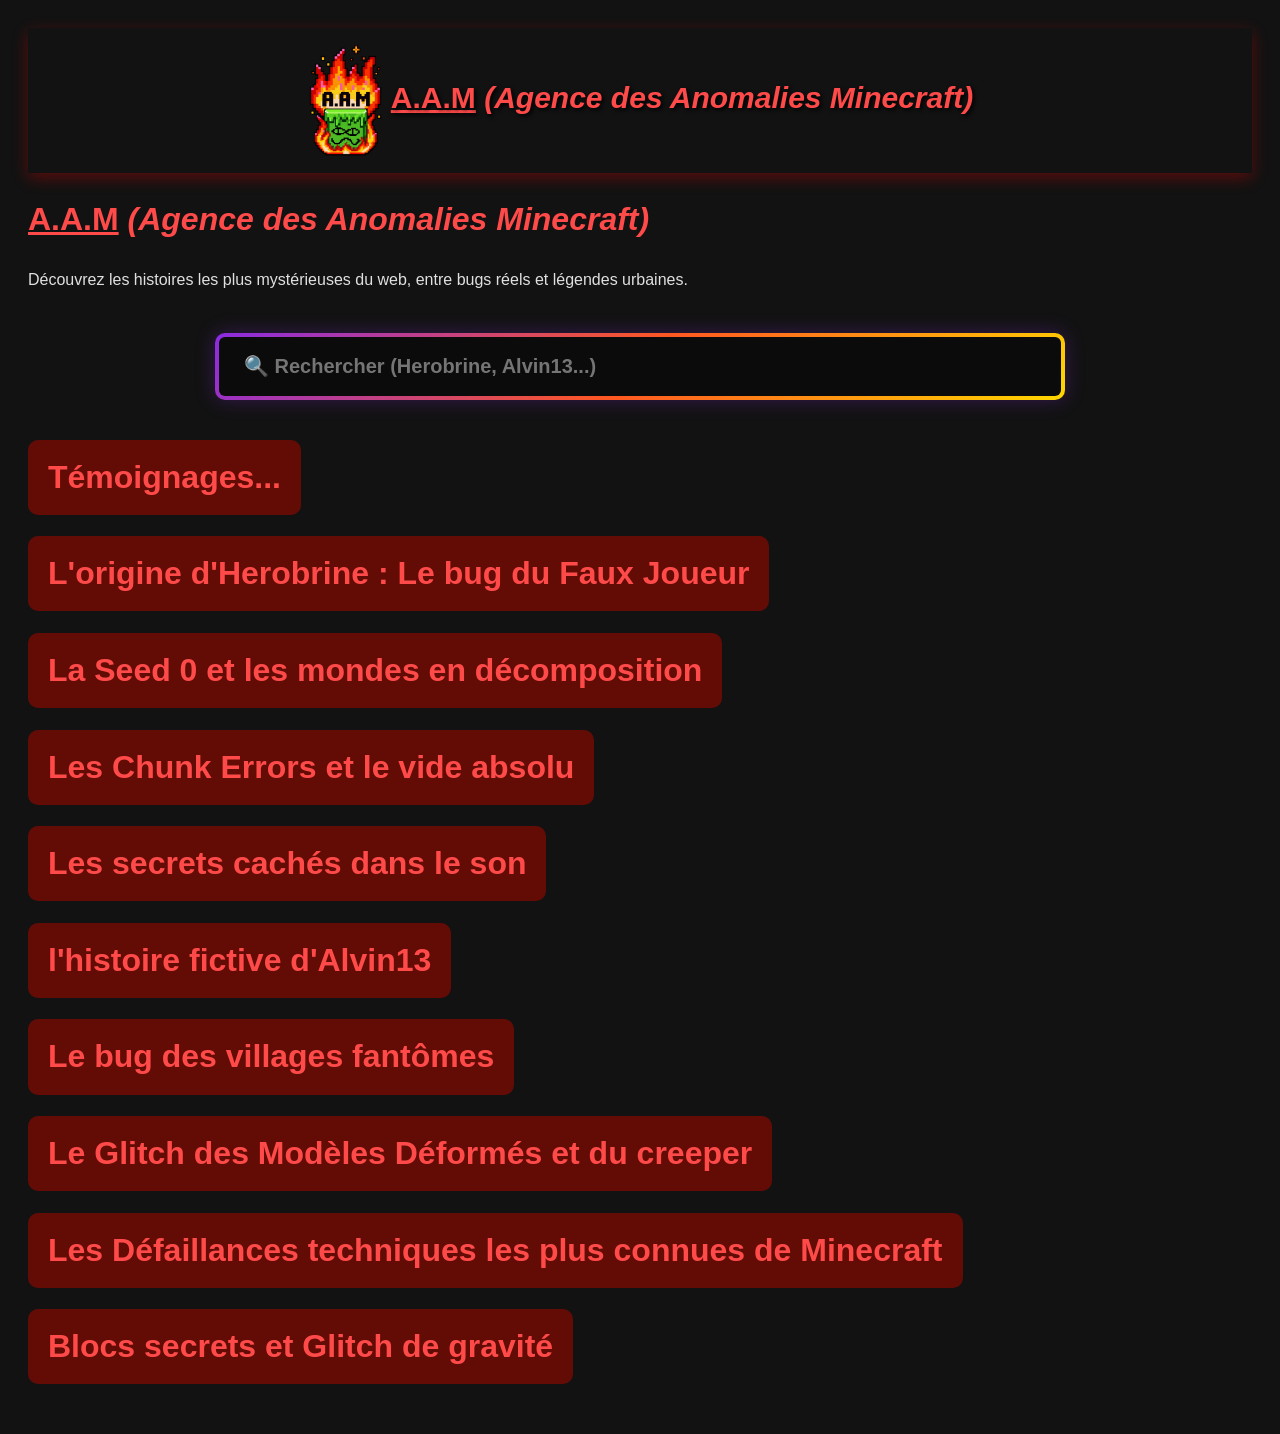
<file: index.html>
<!DOCTYPE html>
<html lang="fr">
<head>
  <meta charset="UTF-8">
  <meta name="viewport" content="width=device-width, initial-scale=1.0">
  <link rel="stylesheet" href="style.css">
  <title>A.A.M Agence Anomalies Minecraft </title>
  <link rel="icon" type="image/png" href="AAMlogo.png">
</head>
<body>

  <header class="gros-bandeau">
    <a href="index.html" class="title-link">
      <h1 class="bandera">
        <img src="AAMlogo.png" alt="Logo de l'A.A.M" class="logo-aam">
        <u>A.A.M</u> <i>(Agence des Anomalies Minecraft)</i>
      </h1>
    </a>
  </header>




  <h1><u>A.A.M</u>  <i>(Agence des Anomalies  Minecraft)</i></h1>
  <p>Découvrez les histoires les plus mystérieuses du web, entre bugs réels et légendes urbaines.</p>
  
<div class="zone-recherche" style="max-width: 850px; margin: 40px auto; padding: 0 20px;">
    <form onsubmit="event.preventDefault();">
        <input type="text" 
               id="monInputRecherche" 
               oninput="filtrerArchives()" 
               placeholder="🔍 Rechercher (Herobrine, Alvin13...)" 
               style="width: 100%; color: #e0e0e0; padding: 18px 25px; font-size: 20px; font-weight: bold; outline: none; box-sizing: border-box; border-radius: 10px !important; border: 4px solid transparent !important; background: linear-gradient(#0b0b0b, #0b0b0b) padding-box, linear-gradient(135deg, #8a2be2, #ff5722, #ffd700) border-box !important; box-shadow: 0 0 20px rgba(138, 43, 226, 0.3);">
    </form>
</div>

</div>  <h1> <a href="temoignages.html" class="titl-link"> Témoignages...</a> </h1>
  <h1> <a href="herobrine.html" class="titl-link"> L'origine d'Herobrine : Le bug du Faux Joueur</a> </h1>
  <h1> <a href="seed0.html" class="titl-link"> La Seed 0 et les mondes en décomposition</a> </h1>
  <h1> <a href="chunkerror.html" class="titl-link"> Les Chunk Errors et le vide absolu</a> </h1>
  <h1> <a href="sondsecret.html" class="titl-link"> Les secrets cachés dans le son</a> </h1>
  <h1> <a href="alvin13.html" class="titl-link"> l'histoire <strong>fictive</strong> d'Alvin13</a> </h1>
  <h1> <a href="ghostvillage.html" class="titl-link"> Le bug des villages fantômes</a> </h1>
  <h1> <a href="déformation.html" class="titl-link"> Le Glitch des Modèles Déformés et du creeper</a> </h1>
  <h1> <a href="bugconnu.html" class="titl-link"> Les Défaillances techniques les plus connues de Minecraft</a> </h1>
  <h1> <a href="specialsobjects.html" class="titl-link"> Blocs secrets et Glitch de gravité</a> </h1>


<!-- Ce message s'affichera uniquement s'il n'y a aucun résultat -->
<div id="alerte-aucun-resultat" style="display: none; max-width: 600px; margin: 30px auto; padding: 20px; background-color: #2a0909; border: 2px dashed #ff4a4a; border-radius: 8px; text-align: center; box-shadow: 0 0 15px rgba(255, 0, 0, 0.2);">
    
    <!-- Ajout de la classe "classe-alerte" ici pour bloquer le script -->
    <h3 class="classe-alerte" style="color: #ff4a4a; margin: 0 0 10px 0; text-transform: uppercase; letter-spacing: 1px; font-size: 20px;">
        ⚠️ [ ATTENTION ] — ARCHIVE INTROUVABLE
    </h3>
    
    <p style="color: #ff7777; margin: 0; font-size: 15px; font-weight: bold;">
        Aucun dossier ne correspond à votre recherche dans la base de données de l'A.A.M. Vérifiez l'orthographe ou le code de l'anomalie.
    </p>
    
</div>






<script>
function filtrerArchives() {
    // 1. Récupérer la recherche de l'utilisateur
    let saisie = document.getElementById('monInputRecherche').value.toLowerCase();
    
    // 2. Cibler tous les titres d'histoires
    let titres = document.querySelectorAll('h1, h2, h3');
    
    // 3. Récupérer le bloc d'alerte HTML
    let messageAlerte = document.getElementById('alerte-aucun-resultat');

    let compteurResultats = 0;

    // 4. Boucler sur chaque titre
    titres.forEach(function(titre) {
        // SÉCURITÉ : On ignore le gros bandeau A.A.M ET le titre de l'alerte pour ne pas les masquer
        if (titre.classList.contains('bandera') || titre.classList.contains('classe-alerte')) return;

        let texteTitre = titre.textContent.toLowerCase();
        let paragrapheSuivant = titre.nextElementSibling;
        let texteParagraphe = paragrapheSuivant ? paragrapheSuivant.textContent.toLowerCase() : "";
        
        // Si la recherche correspond
        if (texteTitre.includes(saisie) || texteParagraphe.includes(saisie)) {
            titre.style.display = "block"; 
            if (paragrapheSuivant) paragrapheSuivant.style.display = "block"; 
            compteurResultats++; 
        } else {
            titre.style.display = "none"; 
            if (paragrapheSuivant) paragrapheSuivant.style.display = "none"; 
        }
    });

    // 5. GESTION DE L'AFFICHAGE DE L'ALERTE
    if (compteurResultats === 0) {
        messageAlerte.style.display = "block"; 
    } else {
        messageAlerte.style.display = "none";  
    }
}
</script>
      
</body>
</html>
</file>
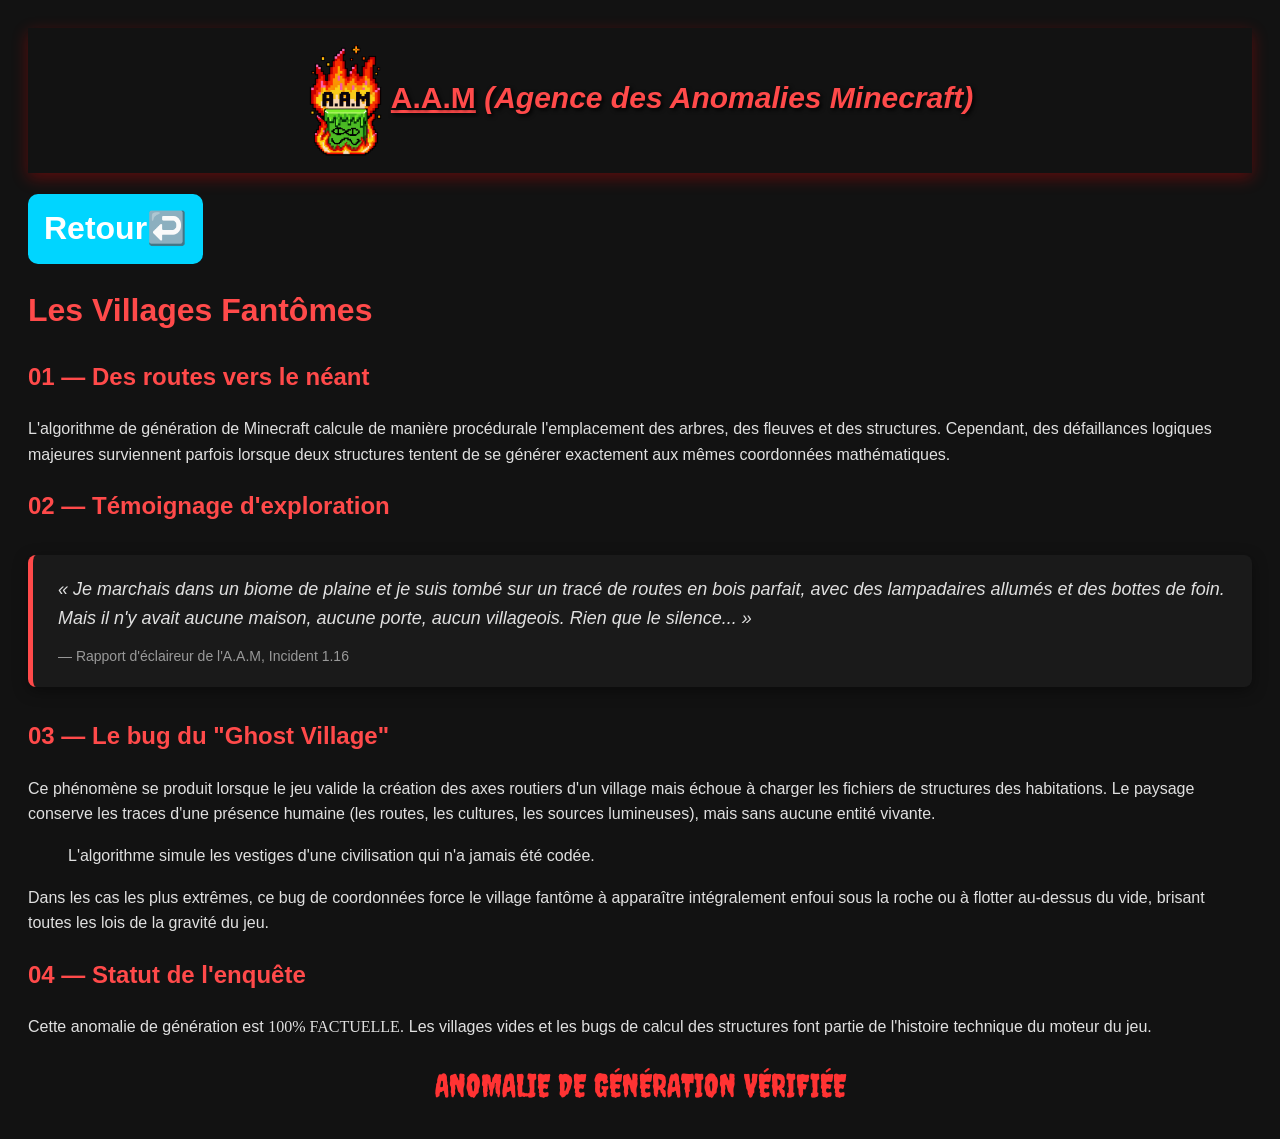
<file: ghostvillage.html>
<!DOCTYPE html>
<html lang="fr">
<head>
  <meta charset="UTF-8">
  <meta name="viewport" content="width=device-width, initial-scale=1.0">
  <link rel="stylesheet" href="style.css">
  <title>A.A.M ghost villages</title>
  <link rel="icon" type="image/png" href="AAMlogo.png">
</head>
<body>

    <header class="gros-bandeau">
    <a href="index.html" class="title-link">
      <h1 class="bandera">
        <img src="AAMlogo.png" alt="Logo de l'A.A.M" class="logo-aam">
        <u>A.A.M</u> <i>(Agence des Anomalies Minecraft)</i>
      </h1>
    </a>
  </header>

  <h1> <a href="index.html" class="retour-link"> Retour↩️</a> </h1>
        <h1 class="dossier-titre">Les Villages Fantômes</h1>
        
        <section>
            <h2>01 — Des routes vers le néant</h2>
            <p>L'algorithme de génération de Minecraft calcule de manière procédurale l'emplacement des arbres, des fleuves et des structures. Cependant, des défaillances logiques majeures surviennent parfois lorsque deux structures tentent de se générer exactement aux mêmes coordonnées mathématiques.</p>
        </section>

        <section>
            <h2>02 — Témoignage d'exploration</h2>
            <div class="temoignage">
                <p>« Je marchais dans un biome de plaine et je suis tombé sur un tracé de routes en bois parfait, avec des lampadaires allumés et des bottes de foin. Mais il n'y avait aucune maison, aucune porte, aucun villageois. Rien que le silence... »</p>
                <footer>— Rapport d'éclaireur de l'A.A.M, Incident 1.16</footer>
            </div>
        </section>

        <section>
            <h2>03 — Le bug du "Ghost Village"</h2>
            <p>Ce phénomène se produit lorsque le jeu valide la création des axes routiers d'un village mais échoue à charger les fichiers de structures des habitations. Le paysage conserve les traces d'une présence humaine (les routes, les cultures, les sources lumineuses), mais sans aucune entité vivante.</p>
            
            <blockquote>L'algorithme simule les vestiges d'une civilisation qui n'a jamais été codée.</blockquote>
            
            <p>Dans les cas les plus extrêmes, ce bug de coordonnées force le village fantôme à apparaître intégralement enfoui sous la roche ou à flotter au-dessus du vide, brisant toutes les lois de la gravité du jeu.</p>
        </section>

        <section class="conclusion">
            <h2>04 — Statut de l'enquête</h2>
            <p>Cette anomalie de génération est <span class="important">100% FACTUELLE</span>. Les villages vides et les bugs de calcul des structures font partie de l'histoire technique du moteur du jeu.</p>
            <div style="text-align: center; margin-top: 20px;">
                <span class="texte-etrange cligne">ANOMALIE DE GÉNÉRATION VÉRIFIÉE</span>
            </div>
        </section>
    </div>

</body>
</html>
</file>
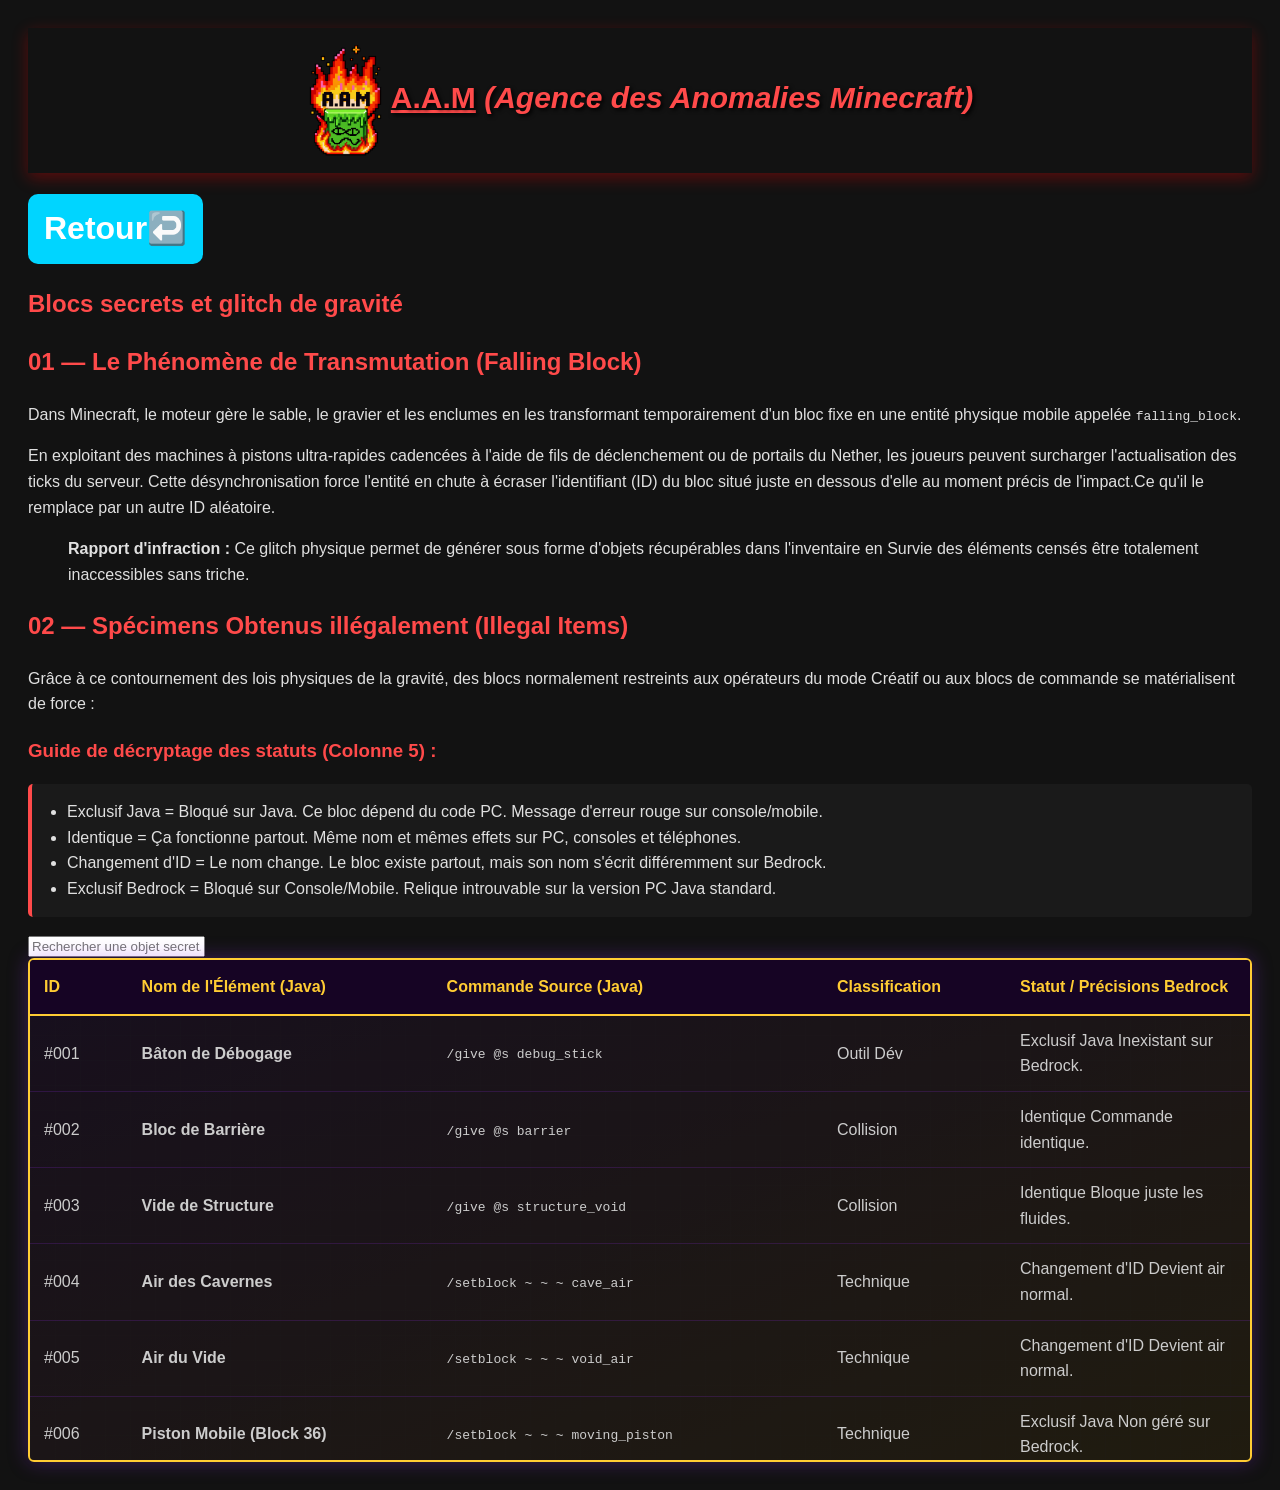
<file: specialsobjects.html>
<!DOCTYPE html>
<html lang="fr">
<head>
  <meta charset="UTF-8">
  <meta name="viewport" content="width=device-width, initial-scale=1.0">
  <link rel="stylesheet" href="style.css">
  <title>A.A.M specialsobjects</title>
  <link rel="icon" type="image/png" href="AAMlogo.png">
<style>
    /* ==========================================================================
       EFFET DE GRILLE EN DÉGRADÉ VIOLET & JAUNE POUR LE TABLEAU
       ========================================================================== */
    
    /* Le conteneur qui gère le défilement et l'effet de grille en arrière-plan */
    .table-responsive {
        max-height: 500px; 
        overflow-y: auto;  
        border: 2px solid #ffcc33; /* Bordure jaune électrique */
        border-radius: 6px;
        position: relative;

        /* CREATION DE LA GRILLE MULTICOLORE :
           1. Un voile noir transparent (0.85) pour pouvoir lire le texte facilement.
           2. Les lignes verticales de la grille (carrés de 25px).
           3. Les lignes horizontales de la grille.
           4. Le grand dégradé de fond qui colore les lignes du Violet au Jaune. */
        background: 
            linear-gradient(rgba(11, 11, 11, 0.85), rgba(11, 11, 11, 0.85)),
            linear-gradient(90deg, rgba(255, 255, 255, 0.08) 1px, transparent 1px),
            linear-gradient(rgba(255, 255, 255, 0.08) 1px, transparent 1px),
            linear-gradient(to bottom right, #8a2be2, #ffcc33);
        
        background-size: 100% 100%, 25px 25px, 25px 25px, 100% 100%;
        box-shadow: 0 0 20px rgba(138, 43, 226, 0.35); /* Lueur violette externe */
    }
    
    /* Rendre la structure interne transparente pour laisser briller la grille */
    .aam-table {
        width: 100%;
        border-collapse: collapse;
        text-align: left;
        background: transparent;
    }
    
    /* Les cases reçoivent un fond sombre translucide pour bien faire ressortir le texte */
    .aam-table td {
        padding: 12px 14px;
        border-bottom: 1px solid rgba(138, 43, 226, 0.2); /* Lignes de séparation violettes */
        background-color: rgba(15, 15, 15, 0.45);
        color: #cccccc;
        vertical-align: middle;
    }
    
    /* Fixer les entêtes en haut pendant le défilement (Scroll) */
    .aam-table th {
        position: sticky;
        top: 0;
        background-color: #160424; /* Fond violet très sombre opaque pour bloquer la transparence */
        color: #ffcc33;
        border-bottom: 2px solid #ffcc33;
        padding: 14px;
        z-index: 2;
    }

    /* Effet visuel au passage de la souris */
    .aam-table tbody tr:hover td {
        background-color: rgba(138, 43, 226, 0.25); /* Surlignage violet brillant */
        color: #ffffff;
        transition: background-color 0.15s ease-in-out;
    }
</style>
</head>
<body>

    <header class="gros-bandeau">
    <a href="index.html" class="title-link">
      <h1 class="bandera">
        <img src="AAMlogo.png" alt="Logo de l'A.A.M" class="logo-aam">
        <u>A.A.M</u> <i>(Agence des Anomalies Minecraft)</i>
      </h1>
    </a>
  </header>

  <h1> <a href="index.html" class="retour-link"> Retour↩️</a> </h1>
  
  
        <!-- SECTION : LES CHUNK ERRORS : LES TROUS DU MONDE -->
    <section>
      <h2>Blocs secrets et glitch de gravité</h2>
      
    <section>
        <h2>01 — Le Phénomène de Transmutation (Falling Block)</h2>
        <p>Dans Minecraft, le moteur gère le sable, le gravier et les enclumes en les transformant temporairement d'un bloc fixe en une entité physique mobile appelée <code>falling_block</code>.</p>
        <p>En exploitant des machines à pistons ultra-rapides cadencées à l'aide de fils de déclenchement ou de portails du Nether, les joueurs peuvent surcharger l'actualisation des ticks du serveur. Cette désynchronisation force l'entité en chute à écraser l'identifiant (ID) du bloc situé juste en dessous d'elle au moment précis de l'impact.Ce qu'il le remplace par un autre ID aléatoire.</p>
        <blockquote>
            <strong>Rapport d'infraction :</strong> Ce glitch physique permet de générer sous forme d'objets récupérables dans l'inventaire en Survie des éléments censés être totalement inaccessibles sans triche.
        </blockquote>
    </section>

    <!-- Les objets "Hackés" via ce bug -->
    <section>
        <h2>02 — Spécimens Obtenus illégalement (Illegal Items)</h2>
        <p>Grâce à ce contournement des lois physiques de la gravité, des blocs normalement restreints aux opérateurs du mode Créatif ou aux blocs de commande se matérialisent de force :</p>
        
        <div class="aam-legende-box">
            <h3>Guide de décryptage des statuts (Colonne 5) :</h3>
            <ul>
                <li><span class="status-tag exclusif-java">Exclusif Java</span> = Bloqué sur Java. Ce bloc dépend du code PC. Message d'erreur rouge sur console/mobile.</li>
                <li><span class="status-tag identique">Identique</span> = Ça fonctionne partout. Même nom et mêmes effets sur PC, consoles et téléphones.</li>
                <li><span class="status-tag changement-id">Changement d'ID</span> = Le nom change. Le bloc existe partout, mais son nom s'écrit différemment sur Bedrock.</li>
                <li><span class="status-tag exclusif-be">Exclusif Bedrock</span> = Bloqué sur Console/Mobile. Relique introuvable sur la version PC Java standard.</li>
            </ul>
        </div>

        <div class="zone-recherche">
            <input type="text" id="aamSearch" class="barre-recherche" placeholder="Rechercher une objet secret..." onkeyup="filtrerDossiers()">
        </div>

        <div class="table-responsive">
            <table class="aam-table">
                <thead>
                    <tr>
                        <th style="width: 8%;">ID</th>
                        <th style="width: 25%;">Nom de l'Élément (Java)</th>
                        <th style="width: 32%;">Commande Source (Java)</th>
                        <th style="width: 15%;">Classification</th>
                        <th style="width: 20%;">Statut / Précisions Bedrock</th>
                    </tr>
                </thead>
                <tbody>
                    <!-- !!! COUPE ICI !!! DEBUT DES LIGNES DU TABLEAU -->
                    
                    <!-- LES 100 LIGNES VONT VENIR S'INSERER ICI A L'ETAPE 2 -->
                    <tr><td class="indice">#001</td><td><strong>Bâton de Débogage</strong></td><td><code>/give @s debug_stick</code></td><td>Outil Dév</td><td><span class="status-tag exclusif-java">Exclusif Java</span> Inexistant sur Bedrock.</td></tr>
<tr><td class="indice">#002</td><td><strong>Bloc de Barrière</strong></td><td><code>/give @s barrier</code></td><td>Collision</td><td><span class="status-tag identique">Identique</span> Commande identique.</td></tr>
<tr><td class="indice">#003</td><td><strong>Vide de Structure</strong></td><td><code>/give @s structure_void</code></td><td>Collision</td><td><span class="status-tag identique">Identique</span> Bloque juste les fluides.</td></tr>
<tr><td class="indice">#004</td><td><strong>Air des Cavernes</strong></td><td><code>/setblock ~ ~ ~ cave_air</code></td><td>Technique</td><td><span class="status-tag changement-id">Changement d'ID</span> Devient air normal.</td></tr>
<tr><td class="indice">#005</td><td><strong>Air du Vide</strong></td><td><code>/setblock ~ ~ ~ void_air</code></td><td>Technique</td><td><span class="status-tag changement-id">Changement d'ID</span> Devient air normal.</td></tr>
<tr><td class="indice">#006</td><td><strong>Piston Mobile (Block 36)</strong></td><td><code>/setblock ~ ~ ~ moving_piston</code></td><td>Technique</td><td><span class="status-tag exclusif-java">Exclusif Java</span> Non géré sur Bedrock.</td></tr>
<tr><td class="indice">#007</td><td><strong>Potion de Chance</strong></td><td><code>/give @s potion{Potion:"minecraft:luck"}</code></td><td>Consommable</td><td><span class="status-tag exclusif-java">Exclusif Java</span> Effet absent du code BE.</td></tr>
<tr><td class="indice">#008</td><td><strong>Potion de Malchance</strong></td><td><code>/give @s potion{Potion:"minecraft:bad_luck"}</code></td><td>Consommable</td><td><span class="status-tag exclusif-java">Exclusif Java</span> Effet absent du code BE.</td></tr>
<tr><td class="indice">#009</td><td><strong>Potion Introuvable</strong></td><td><code>/give @s uncraftable_potion</code></td><td>Consommable</td><td><span class="status-tag changement-id">Changement d'ID</span> Devient fiole d'eau simple.</td></tr>
<tr><td class="indice">#010</td><td><strong>Soupe Suspecte</strong></td><td><code>/give @s suspicious_stew</code></td><td>Consommable</td><td><span class="status-tag identique">Identique</span> Présente sous le même ID.</td></tr>
<tr><td class="indice">#011</td><td><strong>Wagonnet à Spawner</strong></td><td><code>/summon spawner_minecart</code></td><td>Entité</td><td><span class="status-tag exclusif-java">Exclusif Java</span> Commande rejetée par le jeu.</td></tr>
<tr><td class="indice">#012</td><td><strong>Wagonnet à Commande</strong></td><td><code>/give @s command_block_minecart</code></td><td>Entité</td><td><span class="status-tag identique">Identique</span> Fonctionne à l'identique.</td></tr>
<tr><td class="indice">#013</td><td><strong>Bloc de Puzzle (Jigsaw)</strong></td><td><code>/give @s jigsaw</code></td><td>Génération</td><td><span class="status-tag identique">Identique</span> Même ID fonctionnel.</td></tr>
<tr><td class="indice">#014</td><td><strong>Bloc de Structure</strong></td><td><code>/give @s structure_block</code></td><td>Outil Dév</td><td><span class="status-tag identique">Identique</span> Même bloc, graphismes différents.</td></tr>
<tr><td class="indice">#015</td><td><strong>Bloc de Commande Standard</strong></td><td><code>/give @s command_block</code></td><td>Script</td><td><span class="status-tag identique">Identique</span> Commande identique.</td></tr>
<tr><td class="indice">#016</td><td><strong>Bloc de Commande Chaîne</strong></td><td><code>/give @s chain_command_block</code></td><td>Script</td><td><span class="status-tag identique">Identique</span> Commande identique.</td></tr>
<tr><td class="indice">#017</td><td><strong>Bloc de Commande Répét</strong></td><td><code>/give @s repeating_command_block</code></td><td>Script</td><td><span class="status-tag identique">Identique</span> Commande identique.</td></tr>
<tr><td class="indice">#018</td><td><strong>Spawner de Monstres</strong></td><td><code>/give @s spawner</code></td><td>Génération</td><td><span class="status-tag identique">Identique</span> Génère des cochons par défaut.</td></tr>
<tr><td class="indice">#019</td><td><strong>Spawner des Épreuves</strong></td><td><code>/give @s trial_spawner</code></td><td>Génération</td><td><span class="status-tag identique">Identique</span> Ajouté en version 1.21.</td></tr>
<tr><td class="indice">#020</td><td><strong>Spawner Sinistre</strong></td><td><code>/setblock ~ ~ ~ trial_spawner</code></td><td>Génération</td><td><span class="status-tag identique">Identique</span> Activé par variable interne.</td></tr>
<tr><td class="indice">#021</td><td><strong>Dalle de Chêne Pétrifiée</strong></td><td><code>/give @s petrified_oak_slab</code></td><td>Résiduel</td><td><span class="status-tag exclusif-java">Exclusif Java</span> Non implémentée sur Bedrock.</td></tr>
<tr><td class="indice">#022</td><td><strong>Portail du Nether Brut</strong></td><td><code>/setblock ~ ~ ~ nether_portal</code></td><td>Portail</td><td><span class="status-tag changement-id">Changement d'ID</span> Sur Bedrock : portal.</td></tr>
<tr><td class="indice">#023</td><td><strong>Carré de Portail de l'End</strong></td><td><code>/setblock ~ ~ ~ end_portal</code></td><td>Portail</td><td><span class="status-tag identique">Identique</span> Bloc de téléportation brut.</td></tr>
<tr><td class="indice">#024</td><td><strong>Passerelle de l'End</strong></td><td><code>/setblock ~ ~ ~ end_gateway</code></td><td>Portail</td><td><span class="status-tag identique">Identique</span> Faisceau laser jaune/violet.</td></tr>
<tr><td class="indice">#025</td><td><strong>Tête de Joueur Custom</strong></td><td><code>/give @s player_head</code></td><td>Déco</td><td><span class="status-tag exclusif-java">Exclusif Java</span> Les skins NBT échouent sur BE.</td></tr>
<tr><td class="indice">#026</td><td><strong>Tête de Dragon Élastique</strong></td><td><code>/give @s dragon_head</code></td><td>Déco</td><td><span class="status-tag identique">Identique</span> S'anime avec de la Redstone.</td></tr>
<tr><td class="indice">#027</td><td><strong>Bloc de Lumière (15)</strong></td><td><code>/give @s light{level:15}</code></td><td>Éclairage</td><td><span class="status-tag changement-id">Changement d'ID</span> Commande Bedrock : light_block 1 15.</td></tr>
<tr><td class="indice">#028</td><td><strong>Bloc de Lumière (0)</strong></td><td><code>/give @s light{level:0}</code></td><td>Éclairage</td><td><span class="status-tag changement-id">Changement d'ID</span> Commande Bedrock : light_block 1 0.</td></tr>
<tr><td class="indice">#029</td><td><strong>Tapis Lumineux Invisible</strong></td><td><code>/setblock ~ ~ ~ light</code></td><td>Éclairage</td><td><span class="status-tag identique">Identique</span> Crée un éclat sans cube solide.</td></tr>
<tr><td class="indice">#030</td><td><strong>Lave Statique Immobile</strong></td><td><code>/setblock ~ ~ ~ lava</code></td><td>Fluide</td><td><span class="status-tag identique">Identique</span> Reste figée dans l'espace.</td></tr>
<tr><td class="indice">#031</td><td><strong>Eau Statique Immobile</strong></td><td><code>/setblock ~ ~ ~ water</code></td><td>Fluide</td><td><span class="status-tag identique">Identique</span> Reste figée dans l'espace.</td></tr>
<tr><td class="indice">#032</td><td><strong>Tête de Piston Déployée</strong></td><td><code>/setblock ~ ~ ~ piston_head</code></td><td>Technique</td><td><span class="status-tag changement-id">Changement d'ID</span> Nommé piston_arm_collision.</td></tr>
<tr><td class="indice">#033</td><td><strong>Tête de Piston Collant</strong></td><td><code>/setblock ~ ~ ~ sticky_piston_head</code></td><td>Technique</td><td><span class="status-tag changement-id">Changement d'ID</span> Nommé sticky_piston_arm_collision.</td></tr>
<tr><td class="indice">#034</td><td><strong>Fourneau Allumé Fixe</strong></td><td><code>/setblock ~ ~ ~ lit_furnace</code></td><td>Éclairage</td><td><span class="status-tag identique">Identique</span> Brûle sans charbon dedans.</td></tr>
<tr><td class="indice">#035</td><td><strong>Haut Fourneau Allumé</strong></td><td><code>/setblock ~ ~ ~ lit_blast_furnace</code></td><td>Éclairage</td><td><span class="status-tag identique">Identique</span> Brûle sans charbon dedans.</td></tr>
<tr><td class="indice">#036</td><td><strong>Fumoir Allumé Permanent</strong></td><td><code>/setblock ~ ~ ~ lit_smoker</code></td><td>Éclairage</td><td><span class="status-tag identique">Identique</span> Brûle sans charbon dedans.</td></tr>
<tr><td class="indice">#037</td><td><strong>Minerai de Redstone Actif</strong></td><td><code>/setblock ~ ~ ~ glowing_redstone_ore</code></td><td>Éclairage</td><td><span class="status-tag changement-id">Changement d'ID</span> Nommé lit_redstone_ore sur BE.</td></tr>
<tr><td class="indice">#038</td><td><strong>Minerai Ardoise Lumineux</strong></td><td><code>/setblock ~ ~ ~ lit_deepslate_redstone_ore</code></td><td>Éclairage</td><td><span class="status-tag identique">Identique</span> Même ID et effet fixe.</td></tr>
<tr><td class="indice">#039</td><td><strong>Lampe Redstone Allumée</strong></td><td><code>/setblock ~ ~ ~ lit_redstone_lamp</code></td><td>Éclairage</td><td><span class="status-tag identique">Identique</span> Allumée sans courant.</td></tr>
<tr><td class="indice">#040</td><td><strong>Torche Redstone Éteinte</strong></td><td><code>/setblock ~ ~ ~ unlit_redstone_torch</code></td><td>Technique</td><td><span class="status-tag identique">Identique</span> Texture de torche grillée.</td></tr>
<tr><td class="indice">#041</td><td><strong>Répéteur Activé Fixe</strong></td><td><code>/setblock ~ ~ ~ powered_repeater</code></td><td>Technique</td><td><span class="status-tag identique">Identique</span> Signal électrique infini.</td></tr>
<tr><td class="indice">#042</td><td><strong>Comparateur Activé Fixe</strong></td><td><code>/setblock ~ ~ ~ powered_comparator</code></td><td>Technique</td><td><span class="status-tag identique">Identique</span> Signal électrique infini.</td></tr>
<tr><td class="indice">#043</td><td><strong>Terre Labourée Hydratée</strong></td><td><code>/setblock ~ ~ ~ farmland[moisture=7]</code></td><td>Agriculture</td><td><span class="status-tag changement-id">Changement d'ID</span> Nommé hydrated_farmland sur BE.</td></tr>
<tr><td class="indice">#044</td><td><strong>Tige de Citrouille Prête</strong></td><td><code>/setblock ~ ~ ~ pumpkin_stem[age=7]</code></td><td>Agriculture</td><td><span class="status-tag identique">Identique</span> Géré via les états du bloc.</td></tr>
<tr><td class="indice">#045</td><td><strong>Tige de Melon Prête</strong></td><td><code>/setblock ~ ~ ~ melon_stem[age=7]</code></td><td>Agriculture</td><td><span class="status-tag identique">Identique</span> Âge forcé au maximum (7).</td></tr>
<tr><td class="indice">#046</td><td><strong>Flèche d'Eau Neutre</strong></td><td><code>/give @s tipped_arrow</code></td><td>Projectile</td><td><span class="status-tag identique">Identique</span> Flèche sans aucun effet magique.</td></tr>
<tr><td class="indice">#047</td><td><strong>Œuf d'Ender Dragon (Spawn)</strong></td><td><code>/give @s ender_dragon_spawn_egg</code></td><td>Entité</td><td><span class="status-tag identique">Identique</span> Invoque le boss final directement.</td></tr>
<tr><td class="indice">#048</td><td><strong>Œuf de Wither (Spawn)</strong></td><td><code>/give @s wither_spawn_egg</code></td><td>Entité</td><td><span class="status-tag identique">Identique</span> Invoque le boss secondaire directement.</td></tr>
<tr><td class="indice">#049</td><td><strong>Le Zombie Géant</strong></td><td><code>/summon giant</code></td><td>Entité</td><td><span class="status-tag exclusif-java">Exclusif Java</span> Le code n'existe pas sur BE.</td></tr>
<tr><td class="indice">#050</td><td><strong>L'Illusionneur</strong></td><td><code>/summon illusioner</code></td><td>Entité</td><td><span class="status-tag exclusif-java">Exclusif Java</span> Non disponible sur console.</td></tr>
<tr><td class="indice">#051</td><td><strong>Le Lapin Tueur</strong></td><td><code>/summon rabbit {RabbitType:99}</code></td><td>Entité</td><td><span class="status-tag exclusif-java">Exclusif Java</span> Ce type agressif est absent de BE.</td></tr>
<tr><td class="indice">#052</td><td><strong>Bloc d'Affichage d'Entité</strong></td><td><code>/summon block_display</code></td><td>Outil Dév</td><td><span class="status-tag exclusif-java">Exclusif Java</span> Affichages 3D absents de BE.</td></tr>
<tr><td class="indice">#053</td><td><strong>Bloc d'Affichage d'Item</strong></td><td><code>/summon item_display</code></td><td>Outil Dév</td><td><span class="status-tag exclusif-java">Exclusif Java</span> Affichages 3D absents de BE.</td></tr>
<tr><td class="indice">#054</td><td><strong>Bloc d'Affichage Texte</strong></td><td><code>/summon text_display</code></td><td>Outil Dév</td><td><span class="status-tag exclusif-java">Exclusif Java</span> Pas d'écriture flottante pure.</td></tr>
<tr><td class="indice">#055</td><td><strong>Boîte d'Interaction Pure</strong></td><td><code>/summon interaction</code></td><td>Outil Dév</td><td><span class="status-tag exclusif-java">Exclusif Java</span> Collisionneur de clics absent.</td></tr>
<tr><td class="indice">#056</td><td><strong>Entité Marqueur (Marker)</strong></td><td><code>/summon marker</code></td><td>Outil Dév</td><td><span class="status-tag exclusif-java">Exclusif Java</span> Point invisible NBT indisponible.</td></tr>
<tr><td class="indice">#057</td><td><strong>Cube Missing Texture</strong></td><td><code>/give @s structure_block{mode:"LOAD"}</code></td><td>Erreur</td><td><span class="status-tag identique">Identique</span> Damier de secours noir et violet.</td></tr>
<tr><td class="indice">#058</td><td><strong>Glace Givrée Semelles</strong></td><td><code>/setblock ~ ~ ~ frosted_ice</code></td><td>Technique</td><td><span class="status-tag identique">Identique</span> Glace temporaire cassable.</td></tr>
<tr><td class="indice">#059</td><td><strong>Glace Compacte Fixe</strong></td><td><code>/setblock ~ ~ ~ packed_ice</code></td><td>Technique</td><td><span class="status-tag identique">Identique</span> Bloc de glace stable classique.</td></tr>
<tr><td class="indice">#060</td><td><strong>Feu d'Âme Flottant</strong></td><td><code>/setblock ~ ~ ~ soul_fire</code></td><td>Technique</td><td><span class="status-tag identique">Identique</span> Flamme bleue stable suspendue.</td></tr>
<tr><td class="indice">#061</td><td><strong>Feu Classique Flottant</strong></td><td><code>/setblock ~ ~ ~ fire</code></td><td>Technique</td><td><span class="status-tag identique">Identique</span> Flamme orange stable suspendue.</td></tr>
<tr><td class="indice">#062</td><td><strong>Double Dalle Pierre Lisse</strong></td><td><code>/setblock ~ ~ ~ smooth_stone_slab</code></td><td>Technique</td><td><span class="status-tag identique">Identique</span> Texture lisse sur 6 faces.</td></tr>
<tr><td class="indice">#063</td><td><strong>Double Dalle Grès Lisse</strong></td><td><code>/setblock ~ ~ ~ smooth_sandstone_slab</code></td><td>Technique</td><td><span class="status-tag identique">Identique</span> Texture grès sur 6 faces.</td></tr>
<tr><td class="indice">#064</td><td><strong>Double Dalle Quartz Lisse</strong></td><td><code>/setblock ~ ~ ~ smooth_quartz_slab</code></td><td>Technique</td><td><span class="status-tag identique">Identique</span> Texture quartz sur 6 faces.</td></tr>
<tr><td class="indice">#065</td><td><strong>Détecteur Nuit Activé</strong></td><td><code>/setblock ~ ~ ~ inverted_daylight_detector</code></td><td>Technique</td><td><span class="status-tag identique">Identique</span> Signal nocturne permanent et fixe.</td></tr>
<tr><td class="indice">#066</td><td><strong>Cadre Portail End Rempli</strong></td><td><code>/setblock ~ ~ ~ end_portal_frame[eye=true]</code></td><td>Portail</td><td><span class="status-tag identique">Identique</span> Contient déjà l'œil inséré.</td></tr>
<tr><td class="indice">#067</td><td><strong>Ancre Réapparition Max</strong></td><td><code>/setblock ~ ~ ~ respawn_anchor[charges=4]</code></td><td>Technique</td><td><span class="status-tag identique">Identique</span> Chargée au maximum à 4 points.</td></tr>
<tr><td class="indice">#068</td><td><strong>Bulles Ascendantes Seules</strong></td><td><code>/setblock ~ ~ ~ bubble_column[drag=true]</code></td><td>Technique</td><td><span class="status-tag identique">Identique</span> Eau propulsive sans sable des âmes.</td></tr>
<tr><td class="indice">#069</td><td><strong>Bulles Aspirantes Seules</strong></td><td><code>/setblock ~ ~ ~ bubble_column[drag=false]</code></td><td>Technique</td><td><span class="status-tag identique">Identique</span> Eau aspirante sans bloc de magma.</td></tr>
<tr><td class="indice">#070</td><td><strong>Barrique Ouverte Fixe</strong></td><td><code>/setblock ~ ~ ~ barrel[open=true]</code></td><td>Technique</td><td><span class="status-tag identique">Identique</span> Le tonneau reste ouvert visuellement.</td></tr>
<tr><td class="indice">#071</td><td><strong>Cadre d'Objet Invisible</strong></td><td><code>/give @s item_frame{Invisible:1b}</code></td><td>Déco</td><td><span class="status-tag exclusif-java">Exclusif Java</span> Le tag d'invisibilité ne marche pas.</td></tr>
<tr><td class="indice">#072</td><td><strong>Cadre Lumineux Invisible</strong></td><td><code>/give @s glow_item_frame{Invisible:1b}</code></td><td>Déco</td><td><span class="status-tag exclusif-java">Exclusif Java</span> Le tag d'invisibilité ne marche pas.</td></tr>
<tr><td class="indice">#073</td><td><strong>Cierge de l'End Statique</strong></td><td><code>/setblock ~ ~ ~ end_rod</code></td><td>Éclairage</td><td><span class="status-tag identique">Identique</span> Tige lumineuse classique.</td></tr>
<tr><td class="indice">#074</td><td><strong>Éponge Mouillée Fixe</strong></td><td><code>/setblock ~ ~ ~ wet_sponge</code></td><td>Technique</td><td><span class="status-tag identique">Identique</span> Éponge pleine d'eau par défaut.</td></tr>
<tr><td class="indice">#075</td><td><strong>Panneau Fixé au Mur</strong></td><td><code>/setblock ~ ~ ~ oak_wall_sign</code></td><td>Technique</td><td><span class="status-tag identique">Identique</span> Version murale sans sa tige.</td></tr>
<tr><td class="indice">#076</td><td><strong>Panneau Planté au Sol</strong></td><td><code>/setblock ~ ~ ~ oak_sign</code></td><td>Technique</td><td><span class="status-tag identique">Identique</span> Version sur poteau.</td></tr>
<tr><td class="indice">#077</td><td><strong>Lichen Lumineux Fixe</strong></td><td><code>/setblock ~ ~ ~ glow_lichen</code></td><td>Éclairage</td><td><span class="status-tag identique">Identique</span> Plante lumineuse plaquée au bloc.</td></tr>
<tr><td class="indice">#078</td><td><strong>Souche Champignon Brun</strong></td><td><code>/setblock ~ ~ ~ brown_mushroom_block</code></td><td>Technique</td><td><span class="status-tag identique">Identique</span> Bloc complet de texture d'écorce.</td></tr>
<tr><td class="indice">#079</td><td><strong>Souche Champignon Rouge</strong></td><td><code>/setblock ~ ~ ~ red_mushroom_block</code></td><td>Technique</td><td><span class="status-tag identique">Identique</span> Bloc complet de texture d'écorce.</td></tr>
<tr><td class="indice">#080</td><td><strong>Racine Suspendue Fixe</strong></td><td><code>/setblock ~ ~ ~ hanging_roots</code></td><td>Déco</td><td><span class="status-tag identique">Identique</span> Végétal sous les plafonds.</td></tr>
<tr><td class="indice">#081</td><td>*Cœur Réacteur Nether*</td><td>Inexistant sur Java</td><td>Relique</td><td><span class="status-tag exclusif-be">Exclusif Bedrock</span> Bloc bleu/jaune des anciens téléphones.</td></tr>
<tr><td class="indice">#082</td><td>*Appareil Photo (Camera)*</td><td>Inexistant sur Java</td><td>Relique</td><td><span class="status-tag exclusif-be">Exclusif Bedrock</span> Bloc fixe pour les captures d'écran.</td></tr>
<tr><td class="indice">#083</td><td>*Tableau Noir Géant*</td><td>Inexistant sur Java</td><td>Éducation</td><td><span class="status-tag exclusif-be">Exclusif Bedrock</span> Ardoise pour écrire de longs textes.</td></tr>
<tr><td class="indice">#084</td><td>*Bloc d'Autorisation (Allow)*</td><td>Inexistant sur Java</td><td>Aventure</td><td><span class="status-tag exclusif-be">Exclusif Bedrock</span> Commande Bedrock : /give @p allow.</td></tr>
<tr><td class="indice">#085</td><td>*Bloc de Refus (Deny)*</td><td>Inexistant sur Java</td><td>Aventure</td><td><span class="status-tag exclusif-be">Exclusif Bedrock</span> Commande Bedrock : /give @p deny.</td></tr>
<tr><td class="indice">#086</td><td>*Bloc de Frontière (Border)*</td><td>Inexistant sur Java</td><td>Sécurité</td><td><span class="status-tag exclusif-be">Exclusif Bedrock</span> Mur invisible absolu de haut en bas.</td></tr>
<tr><td class="indice">#087</td><td>*Terre Info Update*</td><td>Inexistant sur Java</td><td>Erreur</td><td><span class="status-tag exclusif-be">Exclusif Bedrock</span> Bloc vert fluo indiquant une panne.</td></tr>
<tr><td class="indice">#088</td><td>*Roche Mère Invisible*</td><td>Inexistant sur Java</td><td>Sécurité</td><td><span class="status-tag exclusif-be">Exclusif Bedrock</span> Mur incassable des anciennes cartes PE.</td></tr>
<tr><td class="indice">#089</td><td>*L'Agent (Robot)*</td><td>Inexistant sur Java</td><td>Entité</td><td><span class="status-tag exclusif-be">Exclusif Bedrock</span> Robot programmable (Education).</td></tr>
<tr><td class="indice">#090</td><td>*PNJ Éditable (NPC)*</td><td>Inexistant sur Java</td><td>Entité</td><td><span class="status-tag exclusif-be">Exclusif Bedrock</span> Humain avec dialogues configurables.</td></tr>
<tr><td class="indice">#091</td><td>*Enclume Obsolète*</td><td>Inexistant sur Java</td><td>Résiduel</td><td><span class="status-tag exclusif-be">Exclusif Bedrock</span> S'obtient via anvil 1 12 sur console.</td></tr>
<tr><td class="indice">#092</td><td><strong>Bloc Énigme 1er Avril</strong></td><td>Snapshot 20w14infinite</td><td>Événement</td><td><span class="status-tag exclusif-java">Exclusif Java</span> Contenu temporaire absent sur BE.</td></tr>
<tr><td class="indice">#093</td><td><strong>Potion Super Bonheur</strong></td><td>Snapshot 24w14a</td><td>Événement</td><td><span class="status-tag exclusif-java">Exclusif Java</span> Flacon gag absent de Bedrock.</td></tr>
<tr><td class="indice">#094</td><td><strong>Pousse d'Arbre Artifice</strong></td><td>Snapshot 20w14infinite</td><td>Événement</td><td><span class="status-tag exclusif-java">Exclusif Java</span> Végétal éphémère absent de Bedrock.</td></tr>
<tr><td class="indice">#095</td><td><strong>Dimension Matrix (Seed 0)</strong></td><td>Faille mathématique</td><td>Génération</td><td><span class="status-tag exclusif-java">Exclusif Java</span> Faille de relief en croix absente.</td></tr>
<tr><td class="indice">#096</td><td><strong>Cuivre Ciré Oxydé Fixe</strong></td><td>/setblock ~ ~ ~ waxed_oxidized_copper</td><td>Déco</td><td><span class="status-tag identique">Identique</span> Bloc métallique oxydé et bloqué.</td></tr>
<tr><td class="indice">#097</td><td><strong>Éponge Sèche Instantanée</strong></td><td>/setblock ~ ~ ~ sponge</td><td>Technique</td><td><span class="status-tag identique">Identique</span> Bloc d'éponge classique absorbant.</td></tr>
<tr><td class="indice">#098</td><td><strong>Cadre Portail End Vide</strong></td><td>/setblock ~ ~ ~ end_portal_frame[eye=false]</td><td>Portail</td><td><span class="status-tag identique">Identique</span> Socle vide sans son œil magique.</td></tr>
<tr><td class="indice">#099</td><td><strong>Bloc Brume Nether FOG</strong></td><td>Bug de particules</td><td>Erreur</td><td><span class="status-tag identique">Identique</span> Dysfonctionnement d'affichage.</td></tr>
<tr><td class="indice">#100</td><td><strong>Mode Débogage Global</strong></td><td>ALT en menu création</td><td>Matrice</td><td><span class="status-tag exclusif-java">Exclusif Java</span> Grille multicolore absente sur BE.</td></tr>

                    <!-- !!! COUPE ICI !!! FIN DES LIGNES DU TABLEAU -->
                </tbody>
            </table>
        </div>
    </section>

    <script>
    function filtrerDossiers() {
        let input = document.getElementById('aamSearch').value.toLowerCase();
        let rows = document.querySelectorAll('.aam-table tbody tr');
        rows.forEach(row => {
            let text = row.textContent.toLowerCase();
            if (text.includes(input)) { row.style.display = ""; } 
            else { row.style.display = "none"; }
        });
    }
    </script>
</body>
</html>
</file>
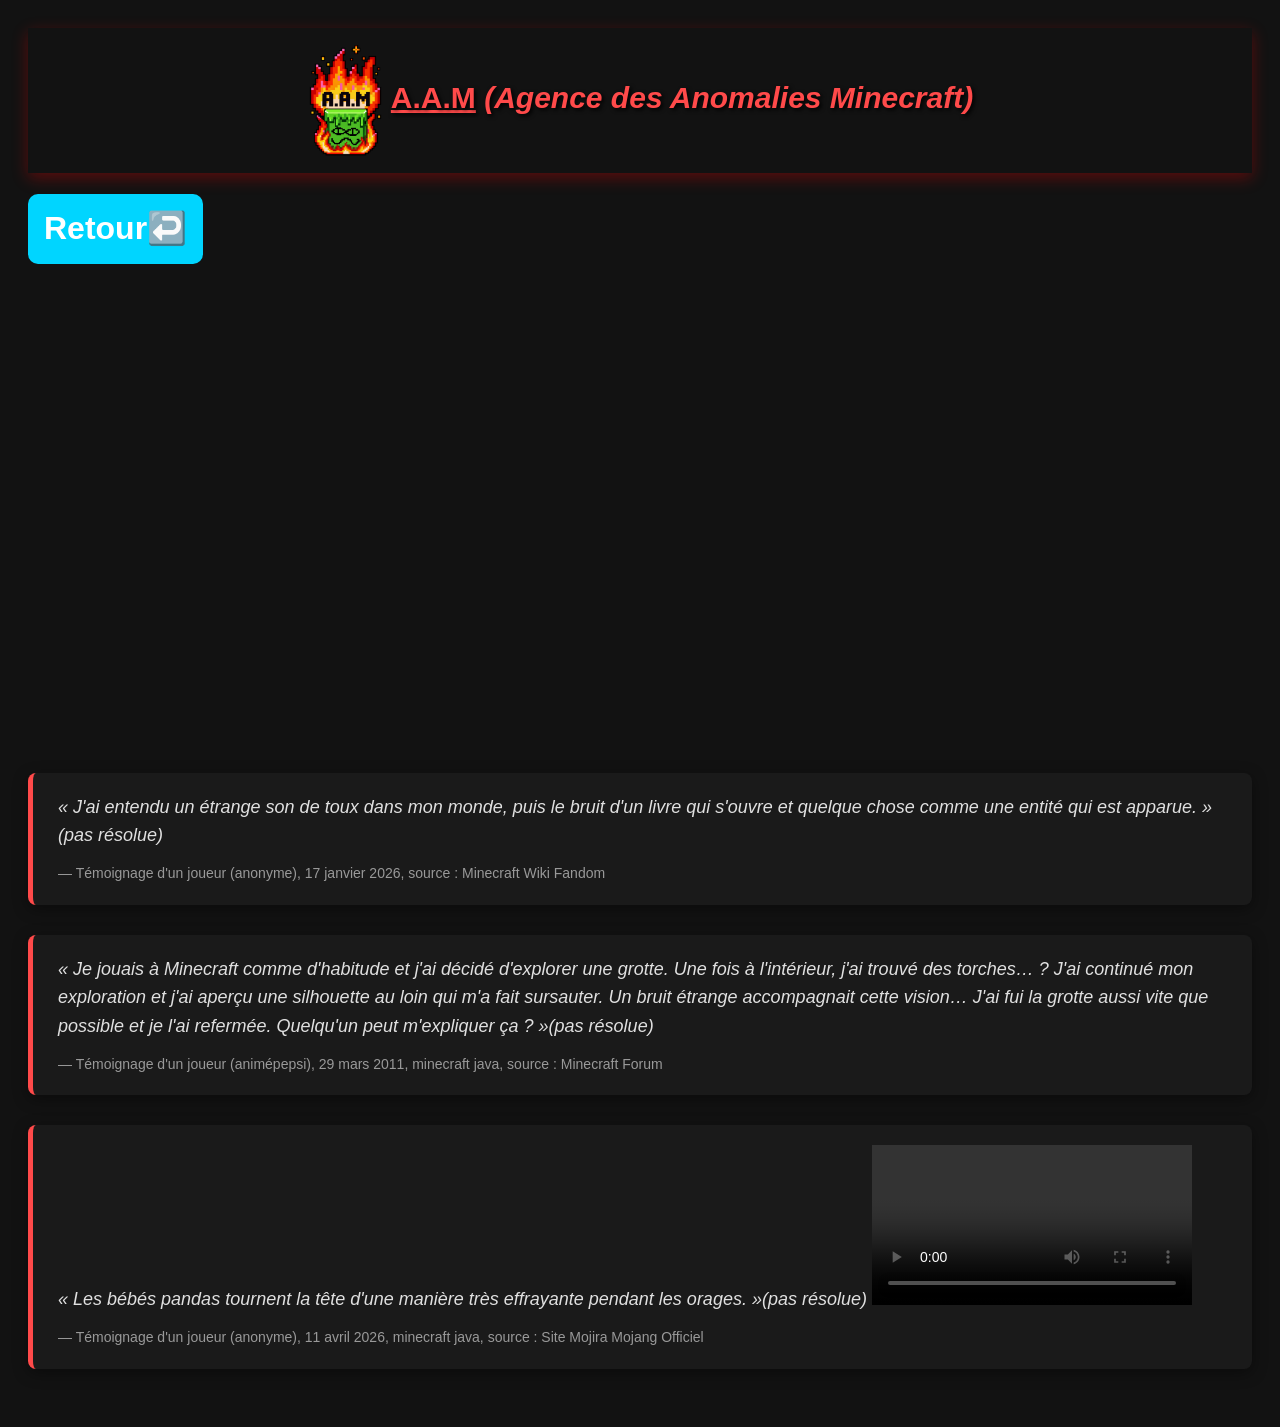
<file: temoignages.html>
<!DOCTYPE html>
<html lang="fr">
<head>
  <meta charset="UTF-8">
  <meta name="viewport" content="width=device-width, initial-scale=1.0">
  <link rel="stylesheet" href="style.css">
  <title>A.A.M témoignages</title>
  <link rel="icon" type="image/png" href="AAMlogo.png">
</head>
<body>
    <header class="gros-bandeau">
    <a href="index.html" class="title-link">
      <h1 class="bandera">
        <img src="AAMlogo.png" alt="Logo de l'A.A.M" class="logo-aam">
        <u>A.A.M</u> <i>(Agence des Anomalies Minecraft)</i>
      </h1>
    </a>
  </header>

  <h1> <a href="index.html" class="retour-link"> Retour↩️</a> </h1>
<iframe src="https://www5.cbox.ws/box/?boxid=968023&boxtag=lz4wZp" width="100%" height="450" allowtransparency="yes" allow="autoplay" frameborder="0" marginheight="0" marginwidth="0" scrolling="auto"></iframe>	





  <blockquote class="temoignage">
    <p>
        « J'ai entendu un étrange son de toux dans mon monde,
        puis le bruit d'un livre qui s'ouvre et quelque chose
        comme une entité qui est apparue. » (pas résolue)
    </p>

    <footer>
        — Témoignage d'un joueur (anonyme), 17 janvier 2026, source : Minecraft Wiki Fandom
    </footer>
</blockquote>

  <blockquote class="temoignage">
    <p>
        « Je jouais à Minecraft comme d'habitude et j'ai décidé d'explorer une grotte. Une fois à l'intérieur, j'ai trouvé des torches… ? J'ai continué mon exploration et j'ai aperçu une silhouette au loin qui m'a fait sursauter. Un bruit étrange accompagnait cette vision… J'ai fui la grotte aussi vite que possible et je l'ai refermée. Quelqu'un peut m'expliquer ça ? »(pas résolue)
 
    </p>

    <footer>
        — Témoignage d'un joueur (animépepsi), 29 mars 2011, minecraft java, source : Minecraft Forum
    </footer>
</blockquote>

  <blockquote class="temoignage">
    <p>
        « Les bébés pandas tournent la tête d'une manière très effrayante pendant les orages. »(pas résolue)

        <video controls width="320">
          <source src="Panda.mp4" type="video/mp4">
        </video>
 
    </p>

    <footer>
        — Témoignage d'un joueur (anonyme), 11 avril 2026, minecraft java, source : Site Mojira Mojang Officiel
    </footer>
</blockquote>


</body>
</html>
</file>
<file: style.css>
/* ==========================================================================
   1. CHARGEMENT DE LA POLICE LOCALE (TOUT EN HAUT)
   ========================================================================== */
@font-face {
    font-family: 'Creepster';
    src: url('Creepster-Regular.ttf') format('truetype');
    font-weight: normal;
    font-style: normal;
}
/* On applique la police Arial à toute la page */
body {
  font-family: Arial, sans-serif;
  background-color: #121212; /* Un fond noir très sombre */
  color: #e0e0e0;            /* Du texte blanc/gris clair pour que ce soit lisible */
  padding: 20px;
  line-height: 1.6;          /* Aligne bien le texte pour que ce soit agréable à lire */
}

/* La classe pour votre texte flippant (Maintenant active partout !) */
.texte-etrange {
    font-family: 'Creepster', Arial, sans-serif !important;
    font-size: 2rem;
    color: #FF3333;
}
@keyframes clignotement {
    0%, 100% { opacity: 1; text-shadow: 0 0 10px #ff3333; }
    50% { opacity: 0.3; text-shadow: none; }
}
.cligne {
    animation: clignotement 2s infinite;
}

/* On colore les titres principaux pour les faire ressortir */
h1, h2, h3 {
  color: #ff4a4a;            /* Un rouge mystérieux pour les titres */
}

/* On donne un petit style aux listes à puces */
ul {
  background-color: #1a1a1a; /* Un fond un peu plus clair pour encadrer la liste */
  padding: 15px 35px;
  border-left: 4px solid #ff4a4a; /* Une petite barre rouge sur le côté */
  border-radius: 5px;
}

/* ==========================================================================
   INTERACTION ENQUÊTEUR : EFFET DE GLITCH AU SURVOL (HOVER EFFECT)
   ========================================================================== */

/* On applique l'effet de tremblement aux titres et aux liens de l'Agence au survol */
h1:hover, h2:hover, .titl-link:hover, .retour-link:hover, .dossier-titre:hover {
    animation: tremblement-glitch 0.3s linear infinite !important;
    text-shadow: 3px 0px 0px #8a2be2, -3px 0px 0px #ff5722 !important; /* Lueur violette et orange décalée */
    color: #ffffff !important; /* Le texte devient blanc pur pour simuler un flash électrique */
    cursor: pointer;
}

/* L'animation mathématique qui fait sauter le texte de gauche à droite très vite */
@keyframes tremblement-glitch {
    0% {
        transform: translate(0);
    }
    20% {
        transform: translate(-2px, 1px);
    }
    40% {
        transform: translate(-2px, -1px);
    }
    60% {
        transform: translate(2px, 1px);
    }
    80% {
        transform: translate(2px, -1px);
    }
    100% {
        transform: translate(0);
    }
}

/* ==========================================================================
   CURSEURS PERSONNALISÉS TERMINAL ET MINI-MAIN PIXELISÉE (A.A.M)
   ========================================================================== */

/* 1. Curseur par défaut sur TOUTE la page : Viseur rétro */
html, body {
    cursor: crosshair !important;
}
h3,
h2:hover {
    cursor: crosshair !important;
 
}

/* 2. Au survol des boutons, des liens et du tableau : Ta main pixelisée violette */
a, 
button, 
input, 
.titl-link, 
.retour-link, 
.aam-table tbody tr, 
th, 
h1:hover {
    /* On utilise l'URL de ton image locale. Le "auto" à la fin est une sécurité 
       si l'image met du temps à charger pour le navigateur. */
    cursor: url('cursor2.webp'), pointer !important; 
}





.important {
 color: #FF333;
 font-family: cursive;
}
.titl-link {
  color: #ff4a4a;
  text-decoration: none;
  display: inline-block;
  padding: 12px 20px;
  background-color: #630c06;
  color: #ff4a4a;
  text-decoration: none;
  border-radius: 10px;
  font-weight: bold;
}
.retour-link {
  color: #00d5ff;
  text-decoration: none;
  display: inline-block;
  padding: 9px 16px;
  background-color: #00d5ff;
  color: white;
  text-decoration: none;
  border-radius: 10px;
  
}
.gros-bandeau {
  position: sticky;             
  top: 0;                       
  z-index: 1000;                
  
  /* Ajoute l'image de fond uniquement dans le bandeau */
  background-image: url('https://static.wikia.nocookie.net/minecraft_gamepedia/images/0/05/Impulse_Command_Block_%28back_texture%29_JE4_BE2.png/revision/latest?cb=20210211133510'); 
  background-repeat: repeat;    /* Répète la texture si elle est petite */
  background-position: center;  /* Centre l'image */
  
  color: #ffffff;               
  padding: 10px 5px;           
  text-align: center;           
  
  box-shadow: 0px 5px 15px rgba(255, 0, 0, 0.3); 
}
.bandera{
  font-size: 30px;
  margin: 0;
  letter-spacing: 0,125rem
;
  text-shadow: 2px 2px 4px #000000; /* Ombre pour que le titre ressorte bien sur l'image */

}
.logo-aam {
  width: 4.8rem;           /* Taille adaptée pour ton titre de 50.5px */
  height: auto;          /* Conserve les proportions */
  vertical-align: middle;
}
.title-link {
  color: #ff4a4a;
  text-decoration: none;
}
.temoignage {
    margin: 30px 0;
    padding: 20px 25px;
    background-color: #1a1a1a;
    border-left: 5px solid #ff4a4a;
    border-radius: 8px;
    box-shadow: 0 4px 15px rgba(0, 0, 0, 0.4);
    font-style: italic;
}

.temoignage p {
    margin: 0 0 12px 0;
    font-size: 18px;
}

.temoignage footer {
    color: #999;
    font-size: 14px;
    font-style: normal;
}
```css
/* ===== PAGE ALVIN13 : DOSSIER 013 ===== */

.alvin13 {
    font-family: "Courier New", monospace;
}

/* Titre principal du dossier */

.alvin13 .dossier-titre {
    text-align: center;
    color: #ff4a4a;
    font-size: 38px;
    letter-spacing: 4px;
    text-shadow: 0 0 12px #8b0000;
    margin: 35px auto;
}

/* Avertissement sur la fiction */

.alvin13 .warning {
    max-width: 900px;
    margin: 25px auto;
    padding: 15px;
    box-sizing: border-box;
    background-color: #2a0909;
    border: 1px solid #ff4a4a;
    color: #ff7777;
    text-align: center;
    font-weight: bold;
    border-radius: 5px;
}

/* Sections du dossier */

.alvin13 section {
    max-width: 900px;
    margin: 35px auto;
    padding: 20px;
    background-color: #1a1a1a;
    border-left: 4px solid #8b0000;
    border-radius: 5px;
    box-sizing: border-box;
}

.alvin13 h2 {
    color: #ff4a4a;
    border-bottom: 1px solid #444;
    padding-bottom: 8px;
}

.alvin13 h3 {
    color: #d9d9d9;
}

/* Captures d'écran */

.alvin13 img.capture {
    display: block;
    width: 100%;
    max-width: 700px;
    height: auto;
    margin: 20px auto 10px;
    border: 1px solid #555;
    border-radius: 4px;
    box-shadow: 0 0 15px rgba(255, 0, 0, 0.15);
}

/* Légendes sous les captures */

.alvin13 .legende {
    text-align: center;
    color: #999;
    font-size: 13px;
    font-style: italic;
}

/* Messages inquiétants */

.alvin13 blockquote {
    margin: 25px auto;
    padding: 20px;
    background-color: #250909;
    border-left: 4px solid #ff3333;
    color: #ff5555;
    font-size: 20px;
    font-weight: bold;
}

/* Détails importants */

.alvin13 .indice {
    color: #ff5555;
    font-weight: bold;
}

/* Conclusion */

.alvin13 .conclusion {
    max-width: 900px;
    margin: 35px auto;
    padding: 20px;
    background-color: #202020;
    border: 1px solid #555;
    border-radius: 5px;
}

/* Adaptation aux téléphones */

@media (max-width: 600px) {
    .alvin13 .dossier-titre {
        font-size: 27px;
        letter-spacing: 2px;
    }

    .alvin13 section {
        padding: 12px;
    }

    .alvin13 blockquote {
        font-size: 17px;
@font-face {
    font-family: 'Creepster';
    src: url('Creepster-Regular.ttf') format('truetype');
    font-weight: normal;
    font-style: normal;
}

/* 2. On applique la classe */
.texte-etrange {
    font-family: 'Creepster', Arial, sans-serif !important;
    font-size: 2rem;
    color: #FF3333;
}
/* ==========================================================================
   BARRE RECTANGULAIRE AUX COINS ARRONDIS EN DÉGRADÉ (VERSION GRANDE)
   ========================================================================== */
.zone-recherche {
    max-width: 850px;       /* AUGMENTÉ : La barre passe de 600px à 850px de large */
    margin: 40px auto;
    padding: 0 20px;
}

.barre-recherche {
    width: 100%;
    color: #e0e0e0;
    padding: 18px 25px;     /* AUGMENTÉ : Plus d'espace en haut et en bas (18px au lieu de 14px) */
    font-size: 20px;        /* AUGMENTÉ : Le texte écrit est plus grand (20px au lieu de 16px) */
    font-weight: bold;
    outline: none;
    box-sizing: border-box;

    /* On force l'arrondi léger des 4 coins */
    border-radius: 10px !important; 

    /* On crée une bordure transparente pour laisser passer le fond */
    border: 4px solid transparent !important; /* AUGMENTÉ : Bordure un peu plus épaisse (4px au lieu de 3px) */

    /* Superposition du fond noir et du dégradé Violet -> Orange -> Jaune */
    background: 
        linear-gradient(#0b0b0b, #0b0b0b) padding-box, 
        linear-gradient(135deg, #8a2be2, #ff5722, #ffd700) border-box !important;
    
    box-shadow: 0 0 20px rgba(138, 43, 226, 0.3);
    transition: all 0.3s ease-in-out;
}

/* Effet d'illumination au clic (Focus) */
.barre-recherche:focus {
    background: 
        linear-gradient(#000000, #000000) padding-box, 
        linear-gradient(135deg, #ffd700, #ff5722, #8a2be2) border-box !important;
    box-shadow: 0 0 30px rgba(255, 87, 34, 0.6);
}

/* Couleur du texte d'aide */
.barre-recherche::placeholder {
    color: #666;
    font-style: italic;
}
</file>
